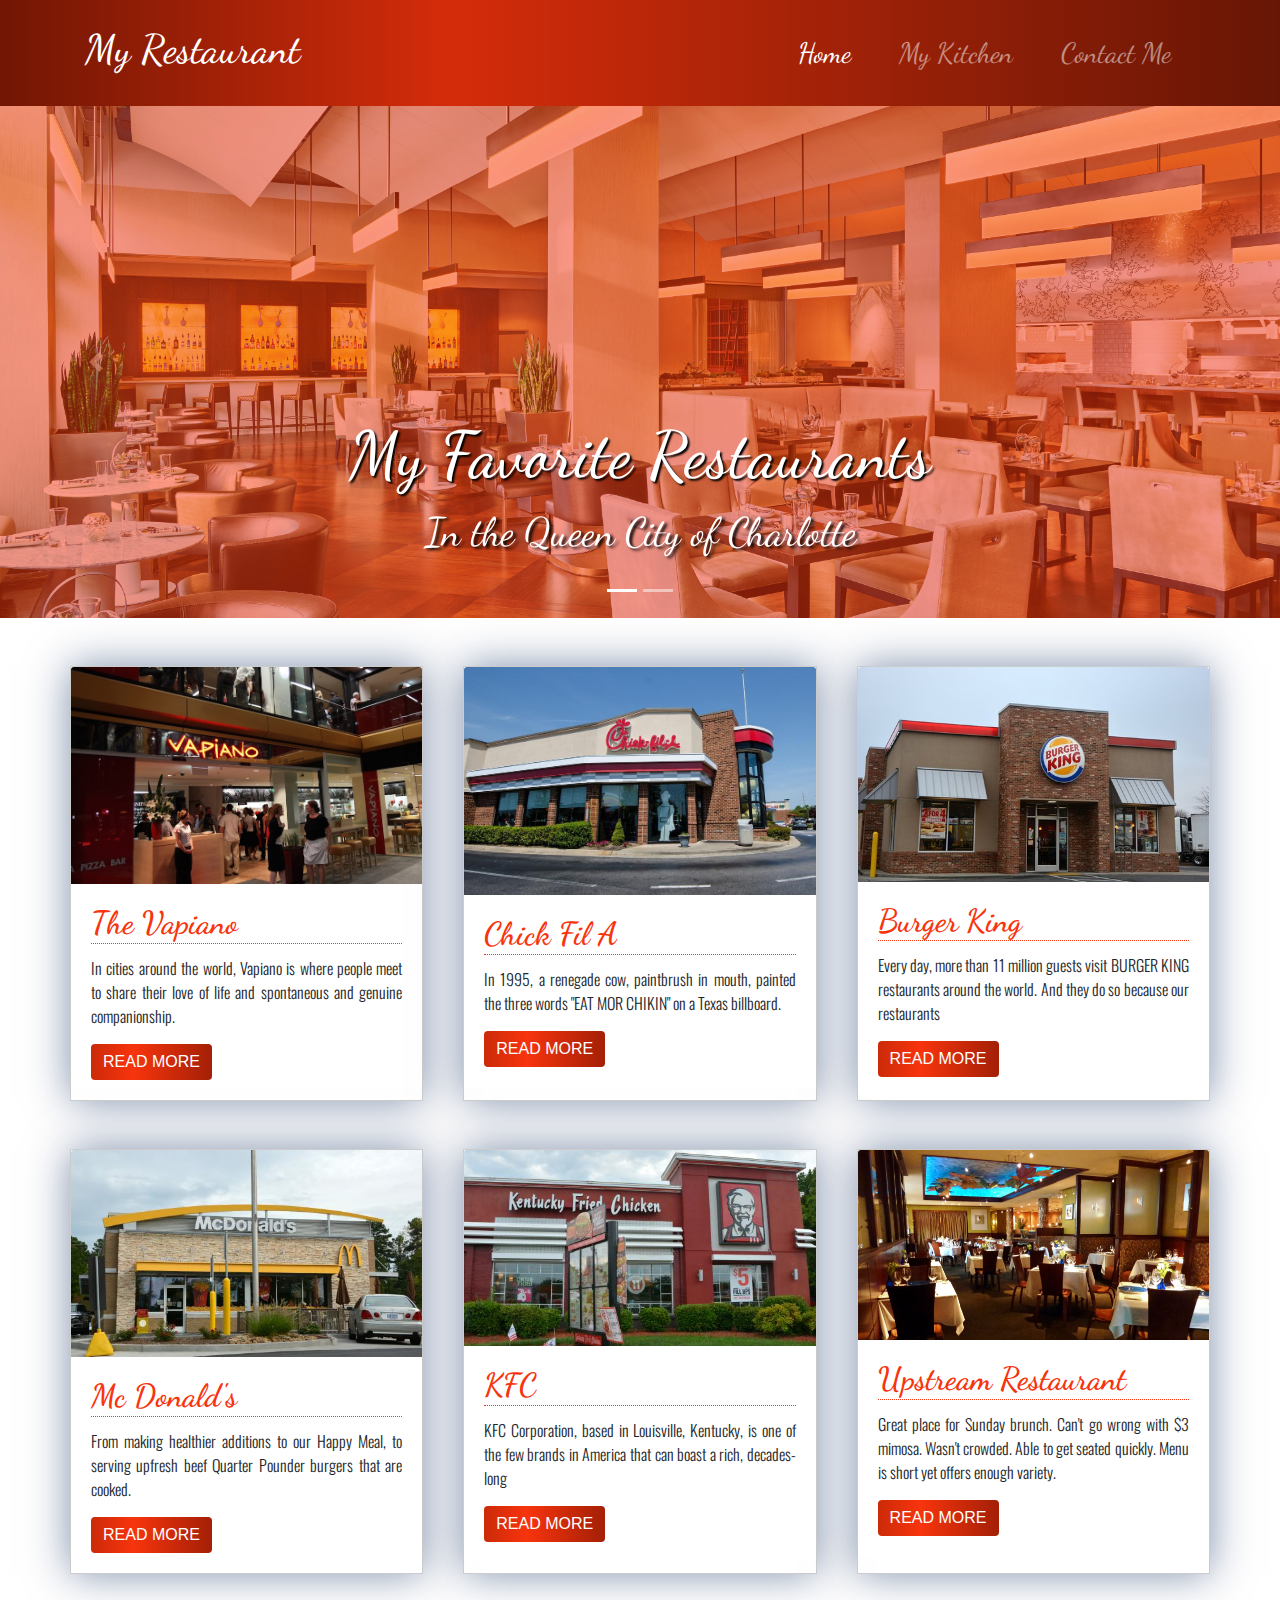
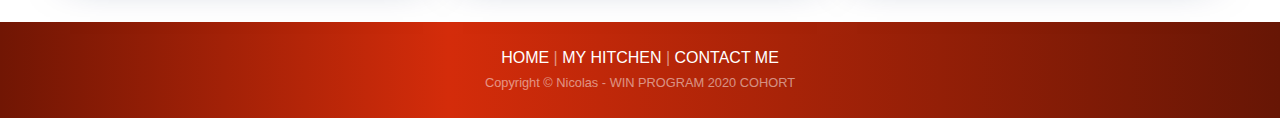
<file: index.html>
<!DOCTYPE html>
<html lang="en">
  <head>
    <!--The below meta tag <meta charset= "UTF-8"> enables the HTML document to support all the languages that exist on Earth. Without this tag, a browser may not be able to correctly display any characters that don't belong to the basic Latin alphabet. -->
    <meta charset="utf-8">
    <!--The below meta tag tells intertnet explorer to use the latest rendering engine -->
    <meta http-equiv="X-UA-Compatible" content="IE=edge">
    <!-- This below meta tag sets the page width to the size of the device and sets the zoom width to 1 -->
    <meta name="viewport" content="width=device-width, initial-scale=1, shrink-to-fit=no">
    <!-- The above 3 meta tags *must* come first in the head; any other head content must come *after* these tags -->
    <!-- My custom css stylesheet link is below -->
    <link rel="stylesheet" href="css/my-custom-style.css">
    <!-- This will be the name of our page as it shows up in our tab -->
    <title>My Restaurant</title>
    <!-- Google Fonts -->
    <link href="https://fonts.googleapis.com/css?family=Dancing+Script&display=swap" rel="stylesheet">
    <link href="https://fonts.googleapis.com/css?family=Oswald&display=swap" rel="stylesheet">
    <!-- Latest compiled and minified Bootstrap CSS -->
    <link rel="stylesheet" href="https://stackpath.bootstrapcdn.com/bootstrap/4.3.1/css/bootstrap.min.css" integrity="sha384-ggOyR0iXCbMQv3Xipma34MD+dH/1fQ784/j6cY/iJTQUOhcWr7x9JvoRxT2MZw1T" crossorigin="anonymous">
    <!-- CDN for Glyphicons. A CDN is a service that accelerates internet content delivery -->
    <link href="https://maxcdn.bootstrapcdn.com/font-awesome/4.7.0/css/font-awesome.min.css" rel="stylesheet">
  </head>
  <body>

 <!-- Navigation -->
<nav class="navbar navbar-expand-lg navbar-dark bg-dark static-top">
    <div class="container">
        <a class="navbar-brand" href="#">
          <h3 class="logo-res">My Restaurant</h3>
        </a>
            <button class="navbar-toggler" type="button" data-toggle="collapse" data-target="#navbarResponsive" aria-controls=" navbarResponsive" aria-expanded="false" aria-label="Toggle navigation">
            <span class="navbar-toggler-icon"></span>
            </button>
      <div class="collapse navbar-collapse" id="navbarResponsive">
          <ul class="navbar-nav ml-auto">
              <li class="nav-item active">
                  <a class="nav-link" href="index.html">Home
                    <span class="sr-only">(current)</span>
                  </a>
              </li>
              <li class="nav-item">
                <a class="nav-link" href="my-kitchen.html">My Kitchen</a>
              </li>
              <li class="nav-item">
                <a class="nav-link" href="contact-me.html">Contact Me</a>
              </li>
              
          </ul>
      </div>
    </div>
</nav>

<!-- Site Body -->
    <!-- My slider -->  
<div id="carouselExampleIndicators" class="carousel slide" data-ride="carousel">
  <ol class="carousel-indicators">
    <li data-target="#carouselExampleIndicators" data-slide-to="0" class="active"></li>
    <li data-target="#carouselExampleIndicators" data-slide-to="1"></li>
  </ol>
  <div class="carousel-inner">
    <div class="carousel-item active">
      <div class="overlay"></div>
      <img class="d-block w-100" src="images/slider-one.jpg" alt="First slide">
      <div class="carousel-caption d-none d-md-block">
          <h5 class="carousel-title tracking-in-expand">My Favorite Restaurants </h5>
          <p class="carousel-paragraph tracking-in-expand">In the Queen City of Charlotte</p>
      </div>
    </div>
    <div class="carousel-item">
      <div class="overlay"></div>
      <img class="d-block w-100" src="images/slider-one.jpg" alt="Second slide">
      <div class="carousel-caption d-none d-md-block">
          <h5 class="carousel-title tracking-in-expand">My Favorite Restaurants </h5>
          <p class="carousel-paragraph tracking-in-expand">In the Queen City of Charlotte</p>
      </div>
    </div>

  </div>
  <a class="carousel-control-prev" href="#carouselExampleIndicators" role="button" data-slide="prev">
    <span class="carousel-control-prev-icon" aria-hidden="true"></span>
    <span class="sr-only">Previous</span>
  </a>
  <a class="carousel-control-next" href="#carouselExampleIndicators" role="button" data-slide="next">
    <span class="carousel-control-next-icon" aria-hidden="true"></span>
    <span class="sr-only">Next</span>
  </a>
</div>
<!-- End slider -->
</br></br>
<div class="container">
    <div class="row service">
        <div class="box mb-5">
              <img src="images/vapiano.jpg"  class="card-img-top rotate-scale-up" alt="...">
              <div class="card-body">
                <h5 class="card-title tracking-in-expand">The Vapiano</h5>
                <p class="card-text">In cities around the world, Vapiano is where people meet to share their love of life and spontaneous and genuine companionship.</p>
                <a href="https://us.vapiano.com/en/magazine/" class="btn btn-primary">READ MORE</a>
              </div>
        </div>

        <div class="box mb-5">
            <div class="card">
              <img src="images/chick-fil-a.jpg"  class="card-img-top rotate-scale-up" alt="...">
              <div class="card-body">
                <h5 class="card-title tracking-in-expand">Chick Fil A</h5>
                <p class="card-text">In 1995, a renegade cow, paintbrush in mouth, painted the three words "EAT MOR CHIKIN" on a Texas billboard.</p>
                <a href="https://www.chick-fil-a.com/" class="btn btn-primary">READ MORE</a>
              </div>
            </div>
        </div>

        <div class="box mb-5">
            <div class="card">
              <img src="images/burger-king.jpg"  class="card-img-top rotate-scale-up" alt="...">
              <div class="card-body">
                <h5 class="card-title tracking-in-expand">Burger King</h5>
                <p class="card-text">Every day, more than 11 million guests visit BURGER KING restaurants around the world. And they do so because our restaurants</p>
                <a href="https://www.bk.com/" class="btn btn-primary">READ MORE</a>
              </div>
            </div>
        </div>
    </div>
    <div class="row service">
        <div class="box mb-5">
            <div class="card">
              <img src="images/mcdonald-s.jpg" class="card-img-top rotate-scale-up" alt="...">
              <div class="card-body">
                <h5 class="card-title tracking-in-expand">Mc Donald's</h5>
                <p class="card-text">From making healthier additions to our Happy Meal, to serving upfresh beef Quarter Pounder burgers that are cooked.</p>
                <a href="https://www.mcdonalds.com/us/en-us.html" class="btn btn-primary">READ MORE</a>
              </div>
            </div>
        </div>

        <div class="box mb-5">
            <div class="card">
              <img src="images/kfc.jpg" class="card-img-top rotate-scale-up" alt="...">
              <div class="card-body">
                <h5 class="card-title tracking-in-expand">KFC</h5>
                <p class="card-text">KFC Corporation, based in Louisville, Kentucky, is one of the few brands in America that can boast a rich, decades-long</p>
                <a href="https://www.kfc.com/" class="btn btn-primary">READ MORE</a>
              </div>
            </div>
        </div>

        <div class="box mb-5">
            <div class="card">
              <img src="images/Upstream-Restaurant.png" class="card-img-top rotate-scale-up" alt="...">
              <div class="card-body">
                <h5 class="card-title tracking-in-expand">Upstream Restaurant</h5>
                <p class="card-text">Great place for Sunday brunch. Can't go wrong with $3 mimosa. Wasn't crowded. Able to get seated quickly. Menu is short yet offers enough variety.</p>
                <a href="https://upstreamseafood.com/" class="btn btn-primary">READ MORE</a>
              </div>
            </div>
        </div>
    </div>
</div>

<footer id="sticky-footer" class="py-4 bg-dark text-white-50">
    <div class="container text-center">
     <a style="color: #ffffff;" href="index.html">HOME</a> |  <a style="color: #ffffff;" href="my-kitchen.html">MY HITCHEN</a> |  <a style="color: #ffffff;" href="contact-me.html">CONTACT ME</a></br>  
      <small>Copyright &copy; Nicolas - WIN PROGRAM 2020 COHORT</small>
    </div>
</footer>

<script src="https://code.jquery.com/jquery-3.4.1.slim.min.js" integrity="sha384-J6qa4849blE2+poT4WnyKhv5vZF5SrPo0iEjwBvKU7imGFAV0wwj1yYfoRSJoZ+n" crossorigin="anonymous"></script>
<script src="https://cdn.jsdelivr.net/npm/popper.js@1.16.0/dist/umd/popper.min.js" integrity="sha384-Q6E9RHvbIyZFJoft+2mJbHaEWldlvI9IOYy5n3zV9zzTtmI3UksdQRVvoxMfooAo" crossorigin="anonymous"></script>
<script src="https://stackpath.bootstrapcdn.com/bootstrap/4.4.1/js/bootstrap.min.js" integrity="sha384-wfSDF2E50Y2D1uUdj0O3uMBJnjuUD4Ih7YwaYd1iqfktj0Uod8GCExl3Og8ifwB6" crossorigin="anonymous"></script>
 </body>
</html>
</file>
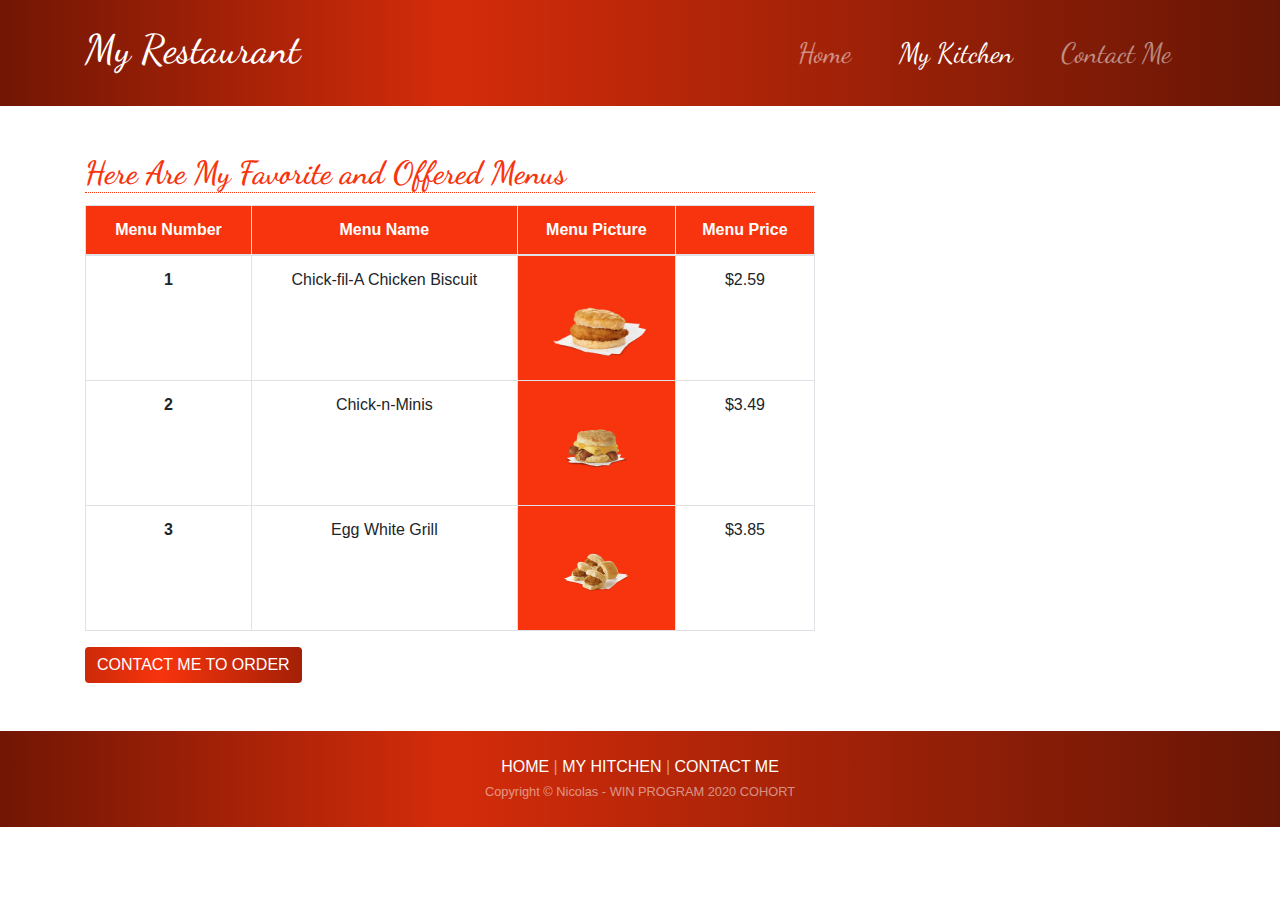
<file: my-kitchen.html>
<!DOCTYPE html>
<html lang="en">
  <head>
    <!--The below meta tag <meta charset= "UTF-8"> enables the HTML document to support all the languages that exist on Earth. Without this tag, a browser may not be able to correctly display any characters that don't belong to the basic Latin alphabet. -->
    <meta charset="utf-8">
    <!--The below meta tag tells intertnet explorer to use the latest rendering engine -->
    <meta http-equiv="X-UA-Compatible" content="IE=edge">
    <!-- This below meta tag sets the page width to the size of the device and sets the zoom width to 1 -->
    <meta name="viewport" content="width=device-width, initial-scale=1, shrink-to-fit=no">
    <!-- The above 3 meta tags *must* come first in the head; any other head content must come *after* these tags -->
    <!-- My custom css stylesheet link is below -->
    <link rel="stylesheet" href="css/my-custom-style.css">
    <!-- This will be the name of our page as it shows up in our tab -->
    <title>My Restaurant</title>
    <!-- Google Fonts -->
    <link href="https://fonts.googleapis.com/css?family=Dancing+Script&display=swap" rel="stylesheet">
    <link href="https://fonts.googleapis.com/css?family=Oswald&display=swap" rel="stylesheet">
    <!-- Latest compiled and minified Bootstrap CSS -->
    <link rel="stylesheet" href="https://stackpath.bootstrapcdn.com/bootstrap/4.3.1/css/bootstrap.min.css" integrity="sha384-ggOyR0iXCbMQv3Xipma34MD+dH/1fQ784/j6cY/iJTQUOhcWr7x9JvoRxT2MZw1T" crossorigin="anonymous">
    <!-- CDN for Glyphicons. A CDN is a service that accelerates internet content delivery -->
    <link href="https://maxcdn.bootstrapcdn.com/font-awesome/4.7.0/css/font-awesome.min.css" rel="stylesheet">
  </head>
  <body>

 <!-- Navigation -->
<nav class="navbar navbar-expand-lg navbar-dark bg-dark static-top">
    <div class="container">
        <a class="navbar-brand" href="#">
          <h3 class="logo-res">My Restaurant</h3>
        </a>
            <button class="navbar-toggler" type="button" data-toggle="collapse" data-target="#navbarResponsive" aria-controls=" navbarResponsive" aria-expanded="false" aria-label="Toggle navigation">
            <span class="navbar-toggler-icon"></span>
            </button>
      <div class="collapse navbar-collapse" id="navbarResponsive">
          <ul class="navbar-nav ml-auto">
              <li class="nav-item">
                  <a class="nav-link" href="index.html">Home</a>
              </li>
              <li class="nav-item active">
                <a class="nav-link" href="my-kitchen.html">My Kitchen
                <span class="sr-only">(current)</span>
                </a>
              </li>
              <li class="nav-item">
                <a class="nav-link" href="contact-me.html">Contact Me</a>
              </li>
              
          </ul>
      </div>
    </div>
</nav>

</br></br>
<!-- Site Body -->
<div class="container">
  <div class="row">
    <div class="col-lg-8">
      <h5 class="card-title tracking-in-expand">Here Are My Favorite and Offered Menus</h5>
      <table class="table table-bordered" style="text-align: center;">
        <thead style="color: #ffffff; background-color: #f7340d;">
          <tr>
            <th scope="col">Menu Number</th>
            <th scope="col">Menu Name</th>
            <th scope="col">Menu Picture</th>
            <th scope="col">Menu Price</th>
          </tr>
        </thead>
        <tbody>
          <tr>
            <th scope="row">1</th>
            <td>Chick-fil-A Chicken Biscuit</td>
            <td style="background-color: #f7340d;"><img src="images/_0000s_0000_Stack620_0000_CFA_1605_60_Biscuit_Chicken_PROD_2155_1240px.png" width="100px;"></td>
            <td>$2.59</td>
          </tr>
          <tr>
            <th scope="row">2</th>
            <td>Chick-n-Minis</td>
            <td style="background-color: #f7340d;"><img src="images/_0000s_0008_Bacon-Egg-Cheese-Biscuit_620_PDP.png" width="100px;"></td>
            <td>$3.49</td>
          </tr>
          <tr>
            <th scope="row">3</th>
            <td>Egg White Grill</td>
            <td style="background-color: #f7340d;"><img src="images/_0000s_0014_[Feed]_0000s_0024_Breakfast_Chicken-Mini-4ct.png" width="100px;"></td>
            <td>$3.85</td>
          </tr>
        </tbody>
      </table>
      <a href="contact-me.html" class="btn btn-primary">CONTACT ME TO ORDER</a> 

    </div>
  </div>
</div>
</br></br>
<footer id="sticky-footer" class="py-4 bg-dark text-white-50">
    <div class="container text-center">
     <a style="color: #ffffff;" href="index.html">HOME</a> |  <a style="color: #ffffff;" href="my-kitchen.html">MY HITCHEN</a> |  <a style="color: #ffffff;" href="contact-me.html">CONTACT ME</a></br>  
      <small>Copyright &copy; Nicolas - WIN PROGRAM 2020 COHORT</small>
    </div>
</footer>

<script src="https://code.jquery.com/jquery-3.4.1.slim.min.js" integrity="sha384-J6qa4849blE2+poT4WnyKhv5vZF5SrPo0iEjwBvKU7imGFAV0wwj1yYfoRSJoZ+n" crossorigin="anonymous"></script>
<script src="https://cdn.jsdelivr.net/npm/popper.js@1.16.0/dist/umd/popper.min.js" integrity="sha384-Q6E9RHvbIyZFJoft+2mJbHaEWldlvI9IOYy5n3zV9zzTtmI3UksdQRVvoxMfooAo" crossorigin="anonymous"></script>
<script src="https://stackpath.bootstrapcdn.com/bootstrap/4.4.1/js/bootstrap.min.js" integrity="sha384-wfSDF2E50Y2D1uUdj0O3uMBJnjuUD4Ih7YwaYd1iqfktj0Uod8GCExl3Og8ifwB6" crossorigin="anonymous"></script>
 </body>
</html>
</file>
<file: css/my-custom-style.css>
/* Navbar custom styles */
.navbar-dark .navbar-nav .nav-link
{
	margin: 16px;
	font-family: 'Dancing Script', cursive;
	font-size: 28px;
}
.logo-res
{
	font-family: 'Dancing Script', cursive;
	font-size: 40px;
}
.bg-dark
{    
	background: rgb(113,22,4);
    background: linear-gradient(90deg, rgba(113,22,4,1) 0%, rgba(212,44,10,1) 35%, rgba(103,22,5,1) 100%);
}

.carousel-indicators li
{
	background-color: #ffffff !important;
}
.carousel-title
{
	font-family: 'Dancing Script', cursive;
	font-size: 65px;
	text-shadow: 2px 2px 2px black;
}
.carousel-paragraph
{
	font-family: 'Dancing Script', cursive;
	font-size: 40px;
	text-shadow: 3px 2px 3px black;
}
.overlay {
    position: absolute;
    width: 100%;
    height: 100%;
    z-index: 2;
    background-color: #F7340D;
    opacity: .5;
}
.box-image
{
	width: 400px !important;
	height: 225px !important;
	padding: 40px;
}
.card-title
{
	font-family: 'Dancing Script', cursive;
	color: #f7340d;
	font-size: 32px;
	border-bottom: 1px dotted #f7340d;
	font-weight: 600;
}
.btn-primary {
    color: #fff;
    background: rgb(204,42,9);
    background: linear-gradient(90deg, rgba(204,42,9,1) 0%, rgba(247,52,13,1) 35%, rgba(163,32,6,1) 100%); 
    border: none !important;
}
.btn-primary:hover{
    color: #fff;
    background: rgb(113,22,4);
	background: linear-gradient(90deg, rgba(113,22,4,1) 0%, rgba(28,5,1,1) 35%, rgba(65,13,2,1) 100%);
    border: none !important;
}
.card-text
{
	text-align: justify;
}
.box-service
{
	background: #fff;
    width: 300px !important;
    box-sizing: border-box;
    padding: 72px 5% 65px;
    text-align: center;
    border-radius: 10px;
    -webkit-box-shadow: 0px 0px 40px 0px rgba(3,36,89,0.5);
    -moz-box-shadow: 0px 0px 40px 0px rgba(3,36,89,0.5);
    box-shadow: 0px 0px 40px 0px rgba(3,36,89,0.5);
}

.service
{
	justify-content: space-between;
	/* border: 1px solid #ccc; */
	display: flex;
    flex-flow: row wrap;
}
.box
{
	border: 1px solid #ccc;
	width: 31% !important;
	box-shadow: 0px 0px 40px 0px rgba(3,36,89,0.5);
}
.card
{
	border-style: none !important;
}
.card-text
{
	font-family: 'Oswald', sans-serif;
	font-weight: 300;
}
label
{
	font-family: 'Dancing Script', cursive;
	color: #f7340d;
	font-size: 28px;
}
.tracking-in-expand {
	-webkit-animation: tracking-in-expand 2s cubic-bezier(0.215, 0.610, 0.355, 1.000) both;
	        animation: tracking-in-expand 2s cubic-bezier(0.215, 0.610, 0.355, 1.000) both;
}
/* ----------------------------------------------
 * Generated by Animista on 2020-3-19 15:34:16
 * Licensed under FreeBSD License.
 * See http://animista.net/license for more info. 
 * w: http://animista.net, t: @cssanimista
 * ---------------------------------------------- */

/**
 * ----------------------------------------
 * animation tracking-in-expand
 * ----------------------------------------
 */
@-webkit-keyframes tracking-in-expand {
  0% {
    letter-spacing: -0.5em;
    opacity: 0;
  }
  40% {
    opacity: 0.6;
  }
  100% {
    opacity: 1;
  }
}
@keyframes tracking-in-expand {
  0% {
    letter-spacing: -0.5em;
    opacity: 0;
  }
  40% {
    opacity: 0.6;
  }
  100% {
    opacity: 1;
  }
}

@media all and (max-width: 800px) {
	  .box
	{
		width: 100% !important;
		margin-top : 10px;
	}
}
@media all and (max-width: 574px) {
	  .box
	{
		width: 95% !important;
		margin : 0 auto;
	}
}

.rotate-scale-up {
	-webkit-animation: rotate-scale-up 0.65s linear 3s both;
	animation: rotate-scale-up 0.65s linear 3s both;
}
/* ----------------------------------------------
 * Generated by Animista on 2020-3-19 11:33:24
 * Licensed under FreeBSD License.
 * See http://animista.net/license for more info. 
 * w: http://animista.net, t: @cssanimista
 * ---------------------------------------------- */

/**
 * ----------------------------------------
 * animation rotate-scale-up
 * ----------------------------------------
 */
@-webkit-keyframes rotate-scale-up {
  0% {
    -webkit-transform: scale(1) rotateZ(0);
            transform: scale(1) rotateZ(0);
  }
  50% {
    -webkit-transform: scale(2) rotateZ(180deg);
            transform: scale(2) rotateZ(180deg);
  }
  100% {
    -webkit-transform: scale(1) rotateZ(360deg);
            transform: scale(1) rotateZ(360deg);
  }
}
@keyframes rotate-scale-up {
  0% {
    -webkit-transform: scale(1) rotateZ(0);
            transform: scale(1) rotateZ(0);
  }
  50% {
    -webkit-transform: scale(2) rotateZ(180deg);
            transform: scale(2) rotateZ(180deg);
  }
  100% {
    -webkit-transform: scale(1) rotateZ(360deg);
            transform: scale(1) rotateZ(360deg);
  }
}
</file>
